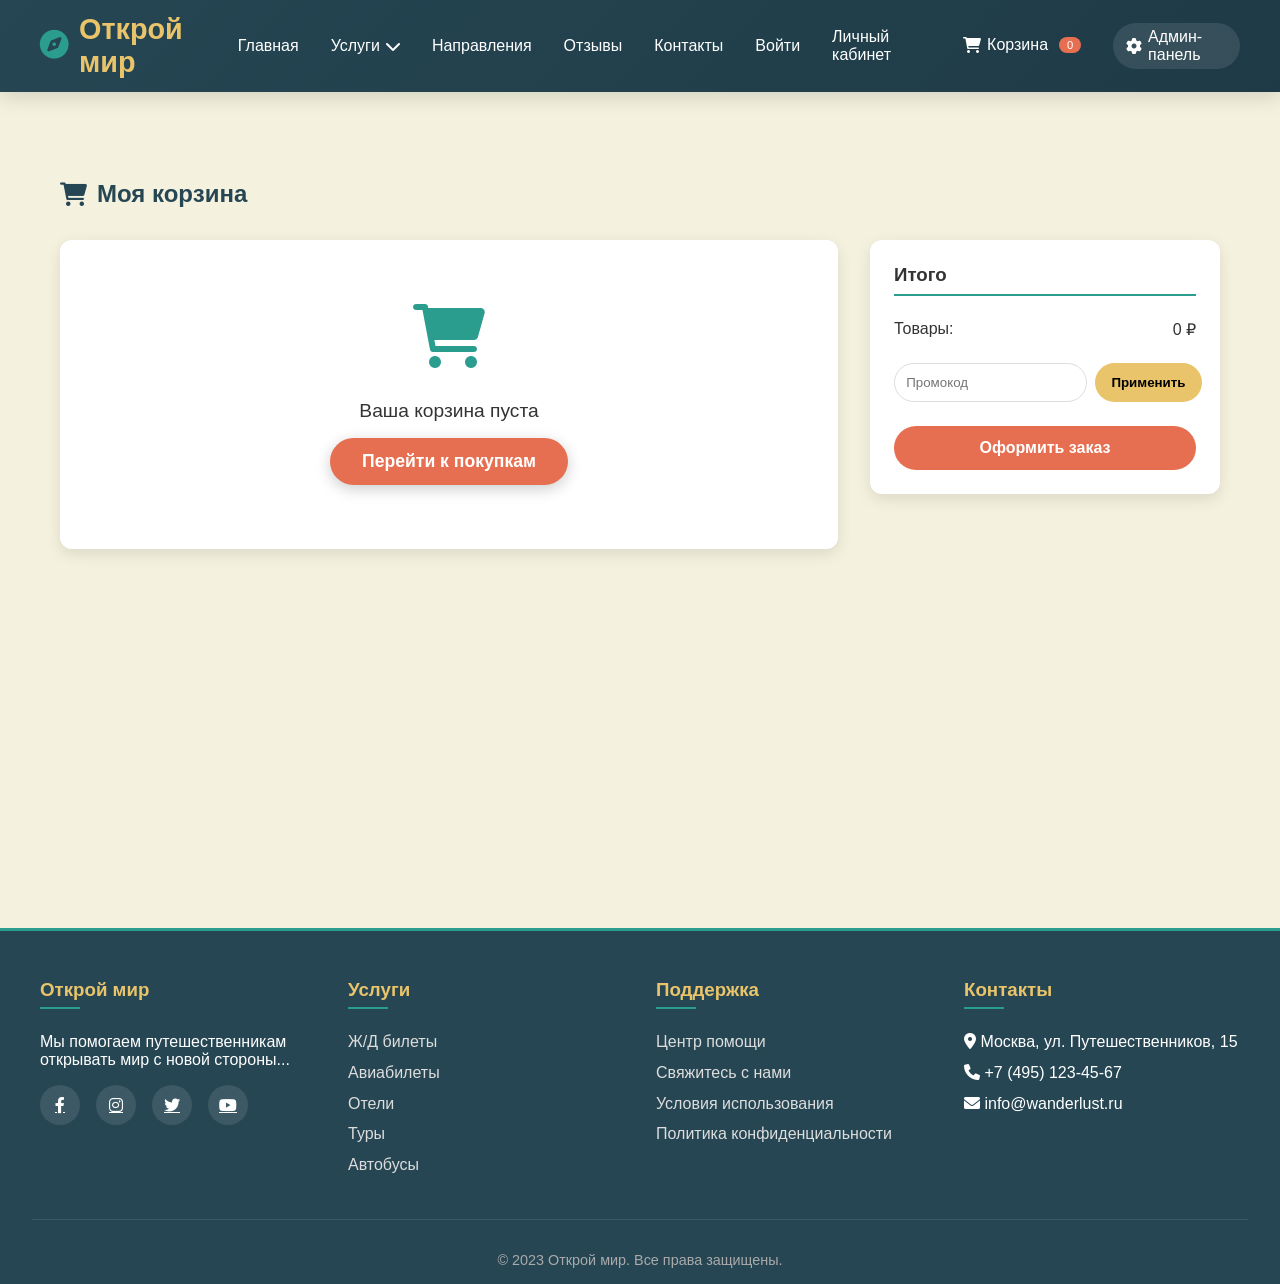
<file: cart.html>
<!DOCTYPE html>
<html lang="ru">
<head>
    <meta charset="UTF-8">
    <meta name="viewport" content="width=device-width, initial-scale=1.0">
    <meta name="description" content="Ваша корзина покупок на Открой мир. Просмотр выбранных авиабилетов, отелей, туров и Ж/Д билетов. Оформление заказа в несколько кликов.">
    <title>Корзина - Открой мир</title>
    <link rel="stylesheet" href="style.css">
    <link rel="stylesheet" href="cart.css">
    <link rel="stylesheet" href="https://cdnjs.cloudflare.com/ajax/libs/font-awesome/6.0.0/css/all.min.css">
    <meta name="robots" content="noindex, nofollow">
    <!-- Yandex.Metrika и Google Analytics (как на других страницах) -->
    <script type="text/javascript">
        (function(m,e,t,r,i,k,a){m[i]=m[i]||function(){(m[i].a=m[i].a||[]).push(arguments)};m[i].l=1*new Date();for(var j=0;j<document.scripts.length;j++){if(document.scripts[j].src===r){return;}}k=e.createElement(t),a=e.getElementsByTagName(t)[0],k.async=1,k.src=r,a.parentNode.insertBefore(k,a)})(window,document,'script','https://mc.yandex.ru/metrika/tag.js?id=107732237', 'ym');
        ym(107732237, 'init', {ssr:true, webvisor:true, clickmap:true, ecommerce:"dataLayer", referrer: document.referrer, url: location.href, accurateTrackBounce:true, trackLinks:true});
    </script>
    <noscript><div><img src="https://mc.yandex.ru/watch/107732237" style="position:absolute; left:-9999px;" alt="" /></div></noscript>
    <script async src="https://www.googletagmanager.com/gtag/js?id=G-TBL321M1W8"></script>
    <script>window.dataLayer=window.dataLayer||[];function gtag(){dataLayer.push(arguments);}gtag('js',new Date());gtag('config','G-TBL321M1W8');</script>
</head>
<body>
    <header id="header">
        <nav>
            <a href="index.html" class="logo"><i class="fas fa-compass"></i> Открой мир</a>
            <ul class="nav-links">
                <li><a href="index.html">Главная</a></li>
                <li class="dropdown">
                    <a href="#">Услуги <i class="fas fa-chevron-down"></i></a>
                    <div class="dropdown-content">
                        <a href="trains.html"><i class="fas fa-train"></i> Ж/Д билеты</a>
                        <a href="flights.html"><i class="fas fa-plane"></i> Авиабилеты</a>
                        <a href="hotels.html"><i class="fas fa-hotel"></i> Отели</a>
                        <a href="tours.html"><i class="fas fa-map-marked-alt"></i> Туры</a>
                        <a href="buses.html"><i class="fas fa-bus"></i> Автобусы</a>
                    </div>
                </li>
                <li><a href="destinations.html">Направления</a></li>
                <li><a href="reviews.html">Отзывы</a></li>
                <li><a href="index.html#contact">Контакты</a></li>
                <li><a href="login.html">Войти</a></li>
                <li><a href="profile.html">Личный кабинет</a></li>
                <li><a href="cart.html"><i class="fas fa-shopping-cart"></i> Корзина <span class="cart-count">0</span></a></li>
                <li><a href="admin.html" class="admin-link"><i class="fas fa-cog"></i> Админ-панель</a></li>
            </ul>
            <div class="menu-toggle"><i class="fas fa-bars"></i></div>
        </nav>
    </header>

    <div class="page-container">
        <section class="cart-page">
            <h1><i class="fas fa-shopping-cart"></i> Моя корзина</h1>
            <div class="cart-container">
                <div id="cart-items-container" class="cart-items-list">
                    <div class="empty-cart">
                        <i class="fas fa-shopping-cart fa-4x"></i>
                        <p>Ваша корзина пуста</p>
                        <a href="index.html" class="cta-button">Перейти к покупкам</a>
                    </div>
                </div>
                <div class="cart-summary">
                    <h3>Итого</h3>
                    <div class="summary-row">
                        <span>Товары:</span>
                        <span id="cart-total">0 ₽</span>
                    </div>
                    <form id="promo-form" class="promo-form">
                        <input type="text" id="promo-code" placeholder="Промокод">
                        <button type="submit">Применить</button>
                    </form>
                    <button id="checkout-btn" class="checkout-btn">Оформить заказ</button>
                </div>
            </div>
        </section>
    </div>

    <footer id="contact">
        <div class="footer-content">
            <div class="footer-column"><h3>Открой мир</h3><p>Мы помогаем путешественникам открывать мир с новой стороны...</p><div class="social-links"><a href="#"><i class="fab fa-facebook-f"></i></a><a href="#"><i class="fab fa-instagram"></i></a><a href="#"><i class="fab fa-twitter"></i></a><a href="#"><i class="fab fa-youtube"></i></a></div></div>
            <div class="footer-column"><h3>Услуги</h3><ul class="footer-links"><li><a href="trains.html">Ж/Д билеты</a></li><li><a href="flights.html">Авиабилеты</a></li><li><a href="hotels.html">Отели</a></li><li><a href="tours.html">Туры</a></li><li><a href="buses.html">Автобусы</a></li></ul></div>
            <div class="footer-column"><h3>Поддержка</h3><ul class="footer-links"><li><a href="#">Центр помощи</a></li><li><a href="#">Свяжитесь с нами</a></li><li><a href="#">Условия использования</a></li><li><a href="#">Политика конфиденциальности</a></li></ul></div>
            <div class="footer-column"><h3>Контакты</h3><ul class="footer-links"><li><i class="fas fa-map-marker-alt"></i> Москва, ул. Путешественников, 15</li><li><i class="fas fa-phone"></i> +7 (495) 123-45-67</li><li><i class="fas fa-envelope"></i> info@wanderlust.ru</li></ul></div>
        </div>
        <div class="copyright"><p>&copy; 2023 Открой мир. Все права защищены.</p></div>
    </footer>

    <script src="cart.js"></script>
    <script>
        document.querySelector('.menu-toggle').addEventListener('click', () => document.querySelector('.nav-links').classList.toggle('active'));
        window.addEventListener('scroll', () => {
            const header = document.getElementById('header');
            if (window.scrollY > 50) header.classList.add('header-scrolled');
            else header.classList.remove('header-scrolled');
        });
    </script>
</body>
</html>
</file>
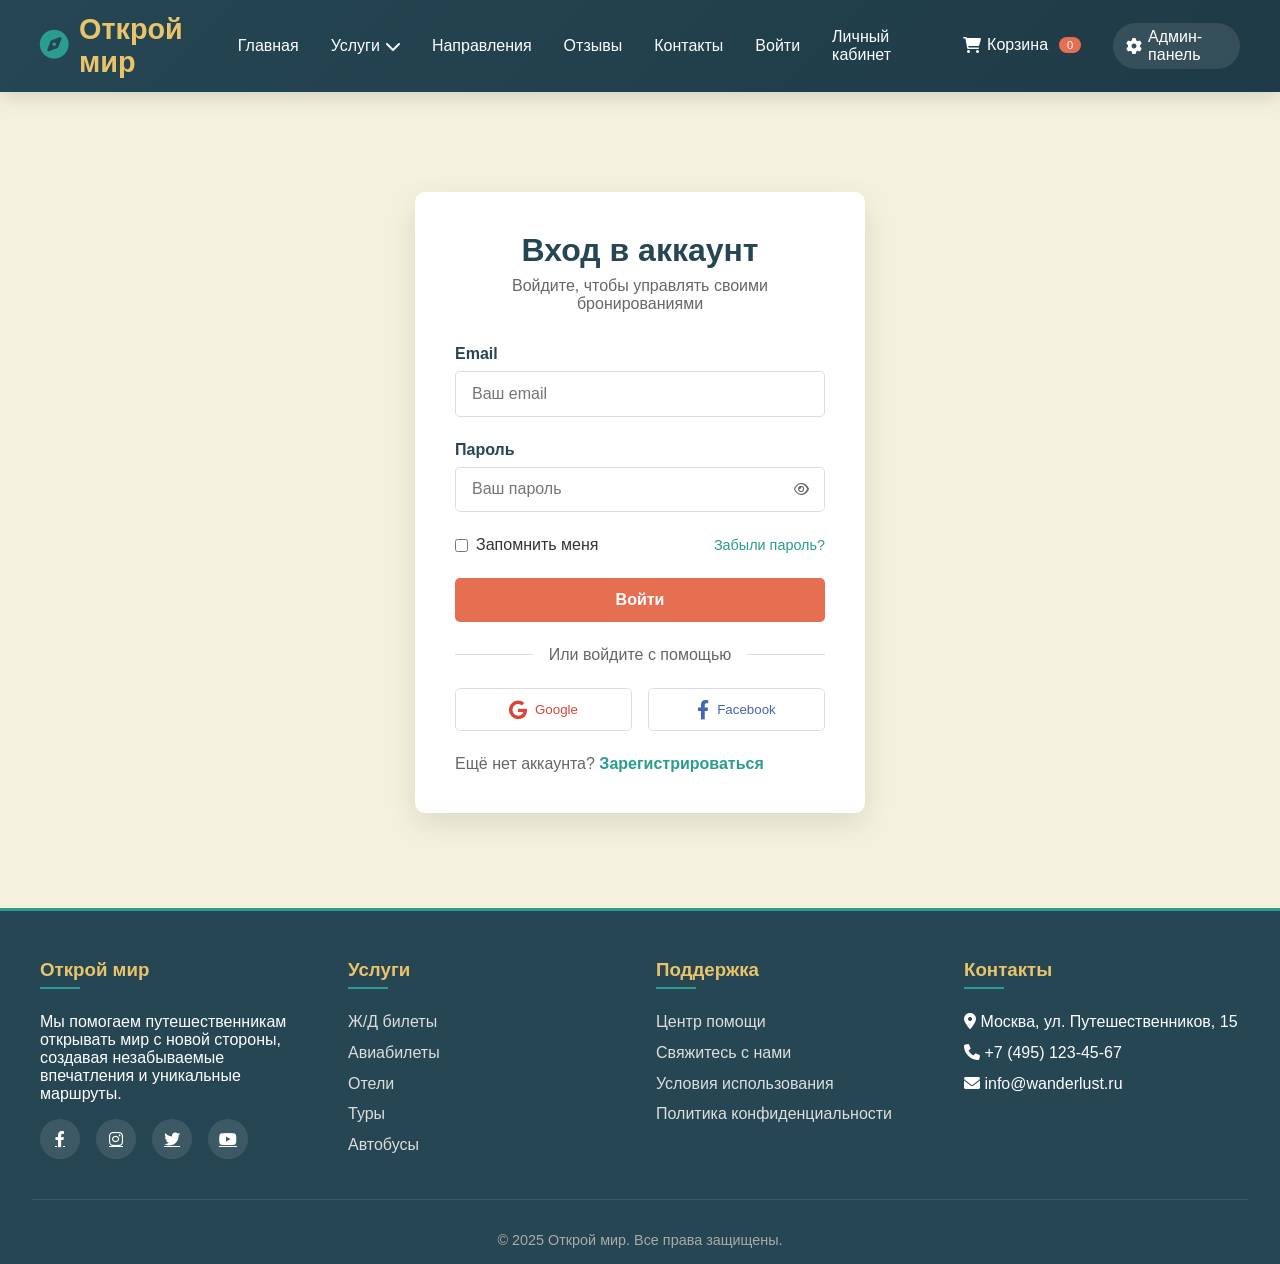
<file: login.html>
<!DOCTYPE html>
<html lang="ru">
<head>
    <meta charset="UTF-8">
    <meta name="viewport" content="width=device-width, initial-scale=1.0">
    <title>Вход - Открой мир</title>
    <link rel="stylesheet" href="style.css">
    <link rel="stylesheet" href="login.css">
    <link rel="stylesheet" href="https://cdnjs.cloudflare.com/ajax/libs/font-awesome/6.0.0/css/all.min.css">
    <meta name="robots" content="noindex, nofollow">
    <!-- Yandex.Metrika counter -->
    <script type="text/javascript">
        (function(m,e,t,r,i,k,a){m[i]=m[i]||function(){(m[i].a=m[i].a||[]).push(arguments)};m[i].l=1*new Date();for(var j=0;j<document.scripts.length;j++){if(document.scripts[j].src===r){return;}}k=e.createElement(t),a=e.getElementsByTagName(t)[0],k.async=1,k.src=r,a.parentNode.insertBefore(k,a)})(window,document,'script','https://mc.yandex.ru/metrika/tag.js?id=107732237', 'ym');
        ym(107732237, 'init', {ssr:true, webvisor:true, clickmap:true, ecommerce:"dataLayer", referrer: document.referrer, url: location.href, accurateTrackBounce:true, trackLinks:true});
    </script>
    <noscript><div><img src="https://mc.yandex.ru/watch/107732237" style="position:absolute; left:-9999px;" alt="" /></div></noscript>
    <script async src="https://www.googletagmanager.com/gtag/js?id=G-TBL321M1W8"></script>
    <script>window.dataLayer=window.dataLayer||[];function gtag(){dataLayer.push(arguments);}gtag('js',new Date());gtag('config','G-TBL321M1W8');</script>
</head>
<body>
    <header id="header">
        <nav>
            <a href="index.html" class="logo"><i class="fas fa-compass"></i> Открой мир</a>
            <ul class="nav-links">
                <li><a href="index.html">Главная</a></li>
                <li class="dropdown"><a href="#">Услуги <i class="fas fa-chevron-down"></i></a>
                    <div class="dropdown-content">
                        <a href="trains.html"><i class="fas fa-train"></i> Ж/Д билеты</a>
                        <a href="flights.html"><i class="fas fa-plane"></i> Авиабилеты</a>
                        <a href="hotels.html"><i class="fas fa-hotel"></i> Отели</a>
                        <a href="tours.html"><i class="fas fa-map-marked-alt"></i> Туры</a>
                        <a href="buses.html"><i class="fas fa-bus"></i> Автобусы</a>
                    </div>
                </li>
                <li><a href="destinations.html">Направления</a></li>
                <li><a href="reviews.html">Отзывы</a></li>
                <li><a href="index.html#contact">Контакты</a></li>
                <li><a href="login.html">Войти</a></li>
                <li><a href="profile.html">Личный кабинет</a></li>
                <li><a href="cart.html"><i class="fas fa-shopping-cart"></i> Корзина <span class="cart-count">0</span></a></li>
                <li><a href="admin.html" class="admin-link"><i class="fas fa-cog"></i> Админ-панель</a></li>
            </ul>
            <div class="menu-toggle"><i class="fas fa-bars"></i></div>
        </nav>
    </header>

    <!-- Добавлен контейнер page-container для отступа от фиксированной шапки -->
    <div class="page-container">
        <div class="auth-container">
            <div class="auth-card">
                <div class="auth-header">
                    <h1>Вход в аккаунт</h1>
                    <p>Войдите, чтобы управлять своими бронированиями</p>
                </div>
                
                <form class="auth-form" id="login-form">
                    <div class="form-group">
                        <label for="email">Email</label>
                        <input type="email" id="email" placeholder="Ваш email" required>
                    </div>
                    
                    <div class="form-group">
                        <label for="password">Пароль</label>
                        <div class="password-input">
                            <input type="password" id="password" placeholder="Ваш пароль" required>
                            <button type="button" class="toggle-password" id="toggle-password">
                                <i class="far fa-eye"></i>
                            </button>
                        </div>
                    </div>
                    
                    <div class="form-options">
                        <div class="remember-me">
                            <input type="checkbox" id="remember">
                            <label for="remember">Запомнить меня</label>
                        </div>
                        <a href="#" class="forgot-password">Забыли пароль?</a>
                    </div>
                    
                    <button type="submit" class="auth-button">Войти</button>
                    
                    <div class="auth-divider">
                        <span>Или войдите с помощью</span>
                    </div>
                    
                    <div class="social-auth">
                        <button type="button" class="social-button google-button"><i class="fab fa-google"></i><span>Google</span></button>
                        <button type="button" class="social-button facebook-button"><i class="fab fa-facebook-f"></i><span>Facebook</span></button>
                    </div>
                    
                    <div class="auth-footer">
                        <p>Ещё нет аккаунта? <a href="signup.html">Зарегистрироваться</a></p>
                    </div>
                </form>
            </div>
        </div>
    </div>

    <footer id="contact">
        <div class="footer-content">
            <div class="footer-column"><h3>Открой мир</h3><p>Мы помогаем путешественникам открывать мир с новой стороны, создавая незабываемые впечатления и уникальные маршруты.</p><div class="social-links"><a href="#"><i class="fab fa-facebook-f"></i></a><a href="#"><i class="fab fa-instagram"></i></a><a href="#"><i class="fab fa-twitter"></i></a><a href="#"><i class="fab fa-youtube"></i></a></div></div>
            <div class="footer-column"><h3>Услуги</h3><ul class="footer-links"><li><a href="trains.html">Ж/Д билеты</a></li><li><a href="flights.html">Авиабилеты</a></li><li><a href="hotels.html">Отели</a></li><li><a href="tours.html">Туры</a></li><li><a href="buses.html">Автобусы</a></li></ul></div>
            <div class="footer-column"><h3>Поддержка</h3><ul class="footer-links"><li><a href="#">Центр помощи</a></li><li><a href="#">Свяжитесь с нами</a></li><li><a href="#">Условия использования</a></li><li><a href="#">Политика конфиденциальности</a></li></ul></div>
            <div class="footer-column"><h3>Контакты</h3><ul class="footer-links"><li><i class="fas fa-map-marker-alt"></i> Москва, ул. Путешественников, 15</li><li><i class="fas fa-phone"></i> +7 (495) 123-45-67</li><li><i class="fas fa-envelope"></i> info@wanderlust.ru</li></ul></div>
        </div>
        <div class="copyright"><p>&copy; 2025 Открой мир. Все права защищены.</p></div>
    </footer>

    <script>
        document.querySelector('.menu-toggle').addEventListener('click', function() {
            document.querySelector('.nav-links').classList.toggle('active');
        });
        window.addEventListener('scroll', function() {
            const header = document.getElementById('header');
            if (window.scrollY > 50) header.classList.add('header-scrolled');
            else header.classList.remove('header-scrolled');
        });
        const togglePassword = document.getElementById('toggle-password');
        const passwordInput = document.getElementById('password');
        togglePassword.addEventListener('click', function() {
            const type = passwordInput.getAttribute('type') === 'password' ? 'text' : 'password';
            passwordInput.setAttribute('type', type);
            const icon = this.querySelector('i');
            if (type === 'password') {
                icon.classList.remove('fa-eye-slash');
                icon.classList.add('fa-eye');
            } else {
                icon.classList.remove('fa-eye');
                icon.classList.add('fa-eye-slash');
            }
        });
        document.getElementById('login-form').addEventListener('submit', function(e) {
            e.preventDefault();
            const email = document.getElementById('email').value;
            const password = document.getElementById('password').value;
            if (!email || !password) {
                alert('Пожалуйста, заполните все поля');
                return;
            }
            alert('Вход выполнен успешно!');
            window.location.href = 'profile.html';
        });
        document.querySelector('.google-button').addEventListener('click', () => alert('Функция входа через Google будет реализована позже'));
        document.querySelector('.facebook-button').addEventListener('click', () => alert('Функция входа через Facebook будет реализована позже'));
    </script>
</body>
</html>
</file>
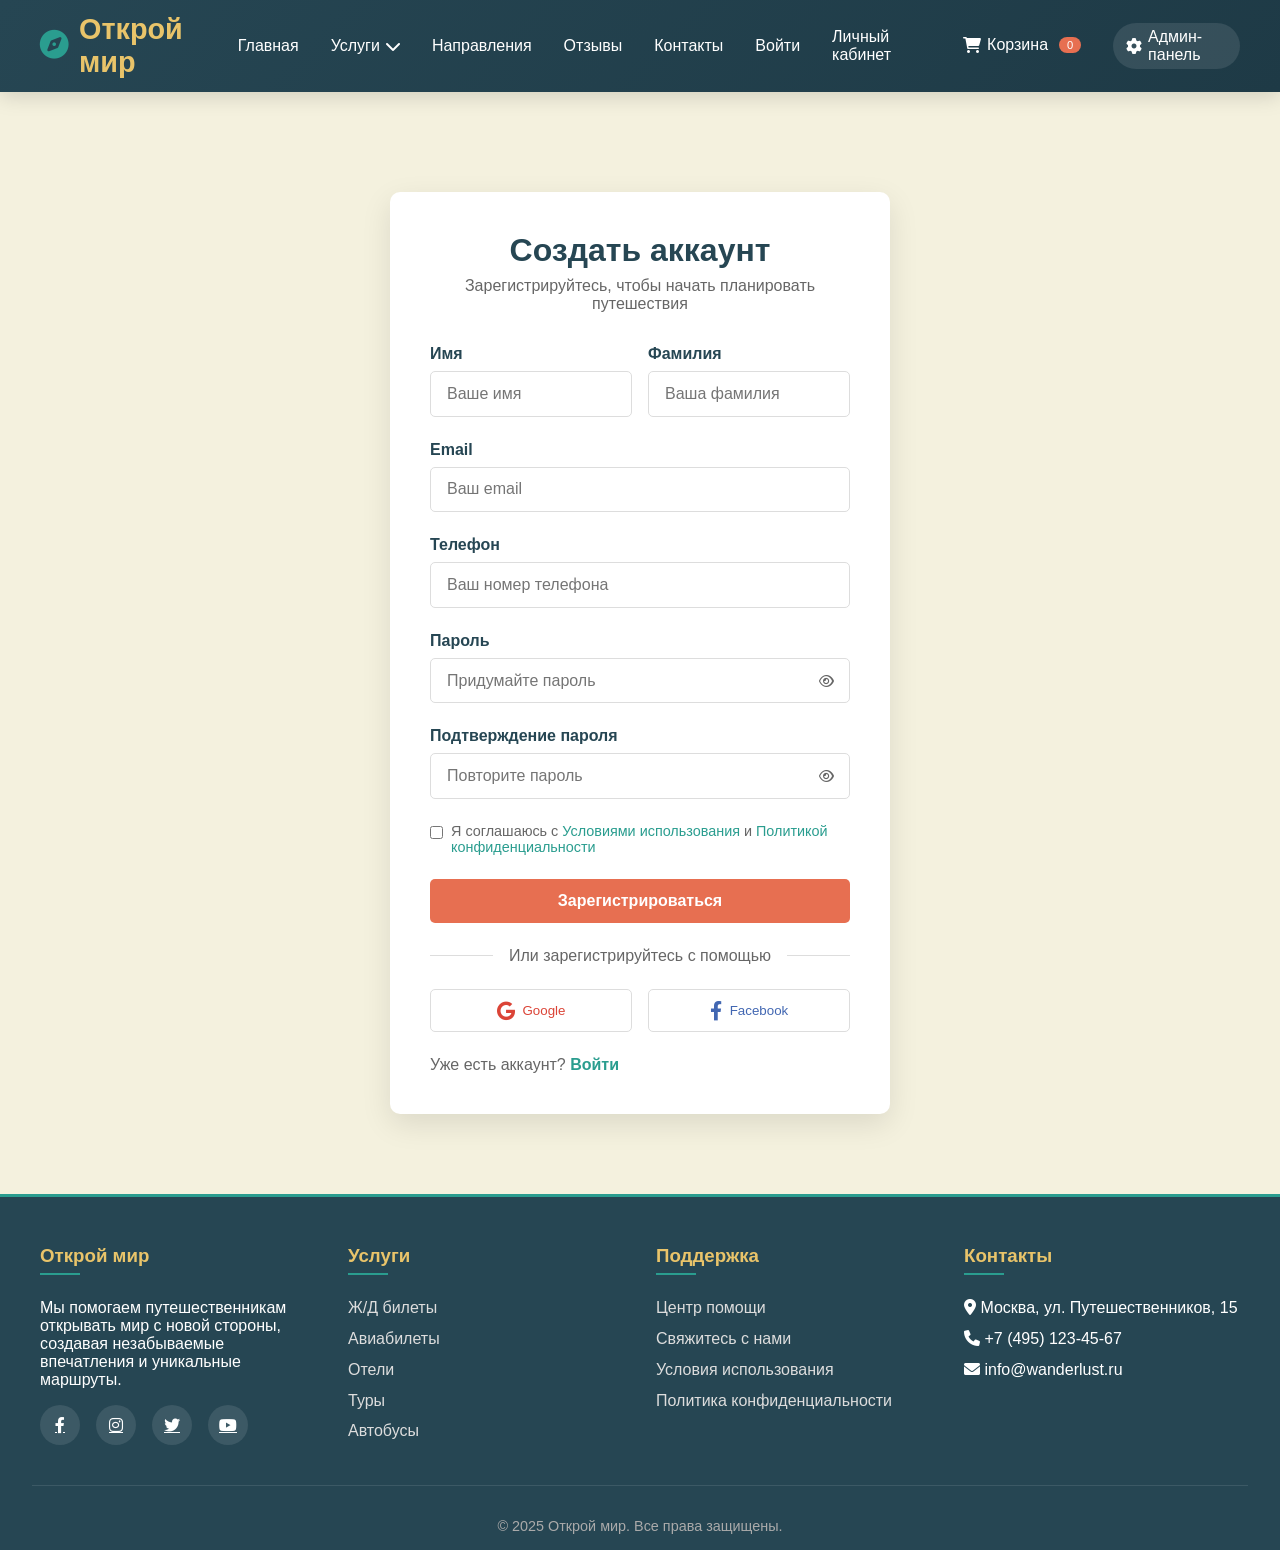
<file: signup.html>
<!DOCTYPE html>
<html lang="ru">
<head>
    <meta charset="UTF-8">
    <meta name="viewport" content="width=device-width, initial-scale=1.0">
    <title>Регистрация - Открой мир</title>
    <link rel="stylesheet" href="style.css">
    <link rel="stylesheet" href="signup.css">
    <link rel="stylesheet" href="https://cdnjs.cloudflare.com/ajax/libs/font-awesome/6.0.0/css/all.min.css">
    <meta name="robots" content="noindex, nofollow">
    <!-- Yandex.Metrika counter -->
    <script type="text/javascript">
        (function(m,e,t,r,i,k,a){m[i]=m[i]||function(){(m[i].a=m[i].a||[]).push(arguments)};m[i].l=1*new Date();for(var j=0;j<document.scripts.length;j++){if(document.scripts[j].src===r){return;}}k=e.createElement(t),a=e.getElementsByTagName(t)[0],k.async=1,k.src=r,a.parentNode.insertBefore(k,a)})(window,document,'script','https://mc.yandex.ru/metrika/tag.js?id=107732237', 'ym');
        ym(107732237, 'init', {ssr:true, webvisor:true, clickmap:true, ecommerce:"dataLayer", referrer: document.referrer, url: location.href, accurateTrackBounce:true, trackLinks:true});
    </script>
    <noscript><div><img src="https://mc.yandex.ru/watch/107732237" style="position:absolute; left:-9999px;" alt="" /></div></noscript>
    <script async src="https://www.googletagmanager.com/gtag/js?id=G-TBL321M1W8"></script>
    <script>window.dataLayer=window.dataLayer||[];function gtag(){dataLayer.push(arguments);}gtag('js',new Date());gtag('config','G-TBL321M1W8');</script>
</head>
<body>
    <header id="header">
        <nav>
            <a href="index.html" class="logo"><i class="fas fa-compass"></i> Открой мир</a>
            <ul class="nav-links">
                <li><a href="index.html">Главная</a></li>
                <li class="dropdown"><a href="#">Услуги <i class="fas fa-chevron-down"></i></a>
                    <div class="dropdown-content">
                        <a href="trains.html"><i class="fas fa-train"></i> Ж/Д билеты</a>
                        <a href="flights.html"><i class="fas fa-plane"></i> Авиабилеты</a>
                        <a href="hotels.html"><i class="fas fa-hotel"></i> Отели</a>
                        <a href="tours.html"><i class="fas fa-map-marked-alt"></i> Туры</a>
                        <a href="buses.html"><i class="fas fa-bus"></i> Автобусы</a>
                    </div>
                </li>
                <li><a href="destinations.html">Направления</a></li>
                <li><a href="reviews.html">Отзывы</a></li>
                <li><a href="index.html#contact">Контакты</a></li>
                <li><a href="login.html">Войти</a></li>
                <li><a href="profile.html">Личный кабинет</a></li>
                <li><a href="cart.html"><i class="fas fa-shopping-cart"></i> Корзина <span class="cart-count">0</span></a></li>
                <li><a href="admin.html" class="admin-link"><i class="fas fa-cog"></i> Админ-панель</a></li>
            </ul>
            <div class="menu-toggle"><i class="fas fa-bars"></i></div>
        </nav>
    </header>

    <!-- Добавлен контейнер page-container для отступа от фиксированной шапки -->
    <div class="page-container">
        <div class="auth-container">
            <div class="auth-card">
                <div class="auth-header">
                    <h1>Создать аккаунт</h1>
                    <p>Зарегистрируйтесь, чтобы начать планировать путешествия</p>
                </div>
                
                <form class="auth-form" id="signup-form">
                    <div class="form-row">
                        <div class="form-group">
                            <label for="first-name">Имя</label>
                            <input type="text" id="first-name" placeholder="Ваше имя" required>
                        </div>
                        <div class="form-group">
                            <label for="last-name">Фамилия</label>
                            <input type="text" id="last-name" placeholder="Ваша фамилия" required>
                        </div>
                    </div>
                    
                    <div class="form-group">
                        <label for="email">Email</label>
                        <input type="email" id="email" placeholder="Ваш email" required>
                    </div>
                    
                    <div class="form-group">
                        <label for="phone">Телефон</label>
                        <input type="tel" id="phone" placeholder="Ваш номер телефона" required>
                    </div>
                    
                    <div class="form-group">
                        <label for="password">Пароль</label>
                        <div class="password-input">
                            <input type="password" id="password" placeholder="Придумайте пароль" required>
                            <button type="button" class="toggle-password" data-target="password">
                                <i class="far fa-eye"></i>
                            </button>
                        </div>
                    </div>
                    
                    <div class="form-group">
                        <label for="confirm-password">Подтверждение пароля</label>
                        <div class="password-input">
                            <input type="password" id="confirm-password" placeholder="Повторите пароль" required>
                            <button type="button" class="toggle-password" data-target="confirm-password">
                                <i class="far fa-eye"></i>
                            </button>
                        </div>
                    </div>
                    
                    <div class="terms">
                        <input type="checkbox" id="terms" required>
                        <label for="terms">Я соглашаюсь с <a href="#">Условиями использования</a> и <a href="#">Политикой конфиденциальности</a></label>
                    </div>
                    
                    <button type="submit" class="auth-button">Зарегистрироваться</button>
                    
                    <div class="auth-divider">
                        <span>Или зарегистрируйтесь с помощью</span>
                    </div>
                    
                    <div class="social-auth">
                        <button type="button" class="social-button google-button"><i class="fab fa-google"></i><span>Google</span></button>
                        <button type="button" class="social-button facebook-button"><i class="fab fa-facebook-f"></i><span>Facebook</span></button>
                    </div>
                    
                    <div class="auth-footer">
                        <p>Уже есть аккаунт? <a href="login.html">Войти</a></p>
                    </div>
                </form>
            </div>
        </div>
    </div>

    <footer id="contact">
        <div class="footer-content">
            <div class="footer-column"><h3>Открой мир</h3><p>Мы помогаем путешественникам открывать мир с новой стороны, создавая незабываемые впечатления и уникальные маршруты.</p><div class="social-links"><a href="#"><i class="fab fa-facebook-f"></i></a><a href="#"><i class="fab fa-instagram"></i></a><a href="#"><i class="fab fa-twitter"></i></a><a href="#"><i class="fab fa-youtube"></i></a></div></div>
            <div class="footer-column"><h3>Услуги</h3><ul class="footer-links"><li><a href="trains.html">Ж/Д билеты</a></li><li><a href="flights.html">Авиабилеты</a></li><li><a href="hotels.html">Отели</a></li><li><a href="tours.html">Туры</a></li><li><a href="buses.html">Автобусы</a></li></ul></div>
            <div class="footer-column"><h3>Поддержка</h3><ul class="footer-links"><li><a href="#">Центр помощи</a></li><li><a href="#">Свяжитесь с нами</a></li><li><a href="#">Условия использования</a></li><li><a href="#">Политика конфиденциальности</a></li></ul></div>
            <div class="footer-column"><h3>Контакты</h3><ul class="footer-links"><li><i class="fas fa-map-marker-alt"></i> Москва, ул. Путешественников, 15</li><li><i class="fas fa-phone"></i> +7 (495) 123-45-67</li><li><i class="fas fa-envelope"></i> info@wanderlust.ru</li></ul></div>
        </div>
        <div class="copyright"><p>&copy; 2025 Открой мир. Все права защищены.</p></div>
    </footer>

    <script>
        document.querySelector('.menu-toggle').addEventListener('click', function() {
            document.querySelector('.nav-links').classList.toggle('active');
        });
        window.addEventListener('scroll', function() {
            const header = document.getElementById('header');
            if (window.scrollY > 50) header.classList.add('header-scrolled');
            else header.classList.remove('header-scrolled');
        });
        document.querySelectorAll('.toggle-password').forEach(btn => {
            btn.addEventListener('click', function() {
                const targetId = this.dataset.target;
                const input = document.getElementById(targetId);
                const type = input.getAttribute('type') === 'password' ? 'text' : 'password';
                input.setAttribute('type', type);
                const icon = this.querySelector('i');
                if (type === 'password') {
                    icon.classList.remove('fa-eye-slash');
                    icon.classList.add('fa-eye');
                } else {
                    icon.classList.remove('fa-eye');
                    icon.classList.add('fa-eye-slash');
                }
            });
        });
        document.getElementById('signup-form').addEventListener('submit', function(e) {
            e.preventDefault();
            const firstName = document.getElementById('first-name').value;
            const lastName = document.getElementById('last-name').value;
            const email = document.getElementById('email').value;
            const phone = document.getElementById('phone').value;
            const password = document.getElementById('password').value;
            const confirm = document.getElementById('confirm-password').value;
            const terms = document.getElementById('terms').checked;
            if (!firstName || !lastName || !email || !phone || !password || !confirm) {
                alert('Пожалуйста, заполните все поля');
                return;
            }
            if (password !== confirm) {
                alert('Пароли не совпадают');
                return;
            }
            if (!terms) {
                alert('Необходимо принять условия использования');
                return;
            }
            alert('Регистрация прошла успешно!');
            window.location.href = 'profile.html';
        });
        document.querySelector('.google-button').addEventListener('click', () => alert('Функция регистрации через Google будет реализована позже'));
        document.querySelector('.facebook-button').addEventListener('click', () => alert('Функция регистрации через Facebook будет реализована позже'));
    </script>
</body>
</html>
</file>
<file: style.css>
:root {
    --primary: #2A9D8F;
    --secondary: #E9C46A;
    --accent: #E76F51;
    --dark: #264653;
    --light: #F4F1DE;
    --text: #333333;
}

* {
    margin: 0;
    padding: 0;
    box-sizing: border-box;
    font-family: 'Segoe UI', Tahoma, Geneva, Verdana, sans-serif;
}

body {
    background-color: var(--light);
    color: var(--text);
    overflow-x: hidden;
    background-color: var(--light);
    color: var(--text);
    overflow-x: hidden;
    padding-top: 80px;   /* ← ЭТА СТРОКА РЕШАЕТ ПРОБЛЕМУ НАВСЕГДА */
}

/* ========== НОВАЯ УЛУЧШЕННАЯ ШАПКА ========== */
header {
    background: linear-gradient(135deg, var(--dark) 0%, #1e3a46 100%);
    color: white;
    padding: 0.8rem 2rem;
    position: fixed;
    width: 100%;
    top: 0;
    z-index: 1000;
    box-shadow: 0 4px 20px rgba(0, 0, 0, 0.15);
    transition: all 0.3s ease;
}

.header-scrolled {
    padding: 0.5rem 2rem;
    background: rgba(30, 58, 70, 0.98);
    box-shadow: 0 8px 25px rgba(0, 0, 0, 0.2);
}

nav {
    display: flex;
    justify-content: space-between;
    align-items: center;
    max-width: 1200px;
    margin: 0 auto;
}

.logo {
    font-size: 1.8rem;
    font-weight: 700;
    color: var(--secondary);
    display: flex;
    align-items: center;
    text-decoration: none;
}
.logo i {
    margin-right: 10px;
    color: var(--primary);
}

.nav-links {
    display: flex;
    list-style: none;
    gap: 2rem;
    align-items: center;
}
.nav-links li {
    position: relative;
}
.nav-links a {
    color: white;
    text-decoration: none;
    font-weight: 500;
    transition: color 0.3s;
    position: relative;
    display: inline-flex;
    align-items: center;
    gap: 6px;
}
.nav-links a:hover {
    color: var(--secondary);
}
.nav-links a::after {
    content: '';
    position: absolute;
    width: 0;
    height: 2px;
    bottom: -5px;
    left: 0;
    background-color: var(--secondary);
    transition: width 0.3s;
}
.nav-links a:hover::after {
    width: 100%;
}

.dropdown-content {
    display: none;
    position: absolute;
    background-color: white;
    min-width: 200px;
    box-shadow: 0 8px 16px rgba(0,0,0,0.2);
    z-index: 1;
    border-radius: 5px;
    top: 100%;
    left: 0;
}
.dropdown-content a {
    color: var(--dark);
    padding: 12px 16px;
    display: block;
    transition: background-color 0.3s;
}
.dropdown-content a:hover {
    background-color: var(--light);
    color: var(--dark);
}
.dropdown:hover .dropdown-content {
    display: block;
}

.menu-toggle {
    display: none;
    cursor: pointer;
    font-size: 1.5rem;
}

.cart-count {
    background: var(--accent);
    border-radius: 30px;
    padding: 2px 8px;
    font-size: 0.7rem;
    margin-left: 5px;
}
.admin-link {
    background: rgba(255,255,255,0.1);
    border-radius: 30px;
    padding: 0.3rem 0.8rem !important;
}
.admin-link:hover {
    background: var(--primary);
}

/* ========== ВСЕ СТАРЫЕ СТИЛИ (СЛАЙДЕР, УСЛУГИ, КАРТОЧКИ И Т.Д.) ========== */
.page-container {
    margin-top: 80px;
    min-height: calc(100vh - 200px);
}

.slider {
    position: relative;
    height: 70vh;
    overflow: hidden;
}
.slides {
    position: relative;
    width: 100%;
    height: 100%;
}
.slide {
    position: absolute;
    top: 0;
    left: 0;
    width: 100%;
    height: 100%;
    opacity: 0;
    transition: opacity 1s ease-in-out;
    display: flex;
    align-items: center;
    justify-content: center;
    text-align: center;
    color: white;
}
.slide.active {
    opacity: 1;
}
.slide-image {
    position: absolute;
    top: 0;
    left: 0;
    width: 100%;
    height: 100%;
    object-fit: cover;
    z-index: -1;
}
.slide::after {
    content: '';
    position: absolute;
    top: 0;
    left: 0;
    width: 100%;
    height: 100%;
    background: linear-gradient(rgba(0, 0, 0, 0.4), rgba(0, 0, 0, 0.3));
    z-index: 0;
}
.slide-content {
    max-width: 800px;
    padding: 0 2rem;
    animation: fadeInUp 1s ease-out;
    position: relative;
    z-index: 1;
}
.slide h1 {
    font-size: 3.5rem;
    margin-bottom: 1rem;
    text-shadow: 2px 2px 8px rgba(0, 0, 0, 0.5);
}
.slide p {
    font-size: 1.2rem;
    margin-bottom: 2rem;
    line-height: 1.6;
}
.cta-button {
    display: inline-block;
    background-color: var(--accent);
    color: white;
    padding: 0.8rem 2rem;
    border-radius: 50px;
    text-decoration: none;
    font-weight: 600;
    font-size: 1.1rem;
    transition: all 0.3s;
    box-shadow: 0 4px 15px rgba(0, 0, 0, 0.2);
}
.cta-button:hover {
    background-color: var(--primary);
    transform: translateY(-3px);
    box-shadow: 0 6px 20px rgba(0, 0, 0, 0.3);
}
.slider-btn {
    position: absolute;
    top: 50%;
    transform: translateY(-50%);
    background: rgba(255, 255, 255, 0.2);
    border: none;
    color: white;
    font-size: 1.5rem;
    padding: 1rem;
    cursor: pointer;
    transition: all 0.3s;
    backdrop-filter: blur(5px);
    z-index: 10;
}
.slider-btn:hover {
    background: rgba(255, 255, 255, 0.3);
}
.prev-btn {
    left: 2rem;
}
.next-btn {
    right: 2rem;
}
.slider-dots {
    position: absolute;
    bottom: 2rem;
    left: 50%;
    transform: translateX(-50%);
    display: flex;
    gap: 0.5rem;
    z-index: 10;
}
.dot {
    width: 12px;
    height: 12px;
    border-radius: 50%;
    background: rgba(255, 255, 255, 0.5);
    cursor: pointer;
    transition: all 0.3s;
}
.dot.active {
    background: white;
    transform: scale(1.2);
}

.services {
    padding: 5rem 2rem;
    max-width: 1200px;
    margin: 0 auto;
}
.section-title {
    text-align: center;
    margin-bottom: 3rem;
    color: var(--dark);
    position: relative;
}
.section-title::after {
    content: '';
    position: absolute;
    width: 80px;
    height: 4px;
    background-color: var(--primary);
    bottom: -10px;
    left: 50%;
    transform: translateX(-50%);
    border-radius: 2px;
}
.services-grid {
    display: grid;
    grid-template-columns: repeat(auto-fit, minmax(300px, 1fr));
    gap: 2rem;
}
.service-card {
    background: white;
    border-radius: 10px;
    overflow: hidden;
    box-shadow: 0 5px 15px rgba(0, 0, 0, 0.1);
    transition: transform 0.3s, box-shadow 0.3s;
    text-decoration: none;
    color: inherit;
    display: block;
    opacity: 0;
    transform: translateY(30px);
}
.service-card.visible {
    opacity: 1;
    transform: translateY(0);
}
.service-card:hover {
    transform: translateY(-10px);
    box-shadow: 0 15px 30px rgba(0, 0, 0, 0.15);
}
.service-icon {
    background-color: var(--primary);
    color: white;
    font-size: 2.5rem;
    padding: 1.5rem;
    text-align: center;
}
.service-content {
    padding: 1.5rem;
}
.service-content h3 {
    margin-bottom: 1rem;
    color: var(--dark);
}

/* ========== НОВЫЙ ЕДИНЫЙ ФУТЕР ========== */
footer {
    background-color: var(--dark);
    color: white;
    padding: 3rem 2rem 1rem;
    margin-top: 3rem;
    border-top: 3px solid var(--primary);
}
.footer-content {
    max-width: 1200px;
    margin: 0 auto;
    display: grid;
    grid-template-columns: repeat(auto-fit, minmax(250px, 1fr));
    gap: 2rem;
    margin-bottom: 2rem;
}
.footer-column h3 {
    margin-bottom: 1.5rem;
    color: var(--secondary);
    position: relative;
    padding-bottom: 0.5rem;
}
.footer-column h3::after {
    content: '';
    position: absolute;
    left: 0;
    bottom: 0;
    width: 40px;
    height: 2px;
    background-color: var(--primary);
}
.footer-links {
    list-style: none;
}
.footer-links li {
    margin-bottom: 0.8rem;
}
.footer-links a {
    color: #ddd;
    text-decoration: none;
    transition: color 0.3s;
    display: inline-flex;
    align-items: center;
    gap: 6px;
}
.footer-links a:hover {
    color: var(--secondary);
}
.social-links {
    display: flex;
    gap: 1rem;
    margin-top: 1rem;
}
.social-links a {
    display: flex;
    align-items: center;
    justify-content: center;
    width: 40px;
    height: 40px;
    background-color: rgba(255, 255, 255, 0.1);
    border-radius: 50%;
    color: white;
    transition: all 0.3s;
}
.social-links a:hover {
    background-color: var(--primary);
    transform: translateY(-3px);
}
.copyright {
    text-align: center;
    padding-top: 2rem;
    border-top: 1px solid rgba(255, 255, 255, 0.1);
    font-size: 0.9rem;
    color: #aaa;
}

@keyframes fadeInUp {
    from {
        opacity: 0;
        transform: translateY(30px);
    }
    to {
        opacity: 1;
        transform: translateY(0);
    }
}

/* ========== АДАПТИВ (мобильное меню и футер) ========== */
@media (max-width: 768px) {
    .nav-links {
        display: none;
        position: absolute;
        top: 100%;
        left: 0;
        width: 100%;
        background-color: var(--dark);
        flex-direction: column;
        padding: 1rem 0;
        box-shadow: 0 5px 10px rgba(0, 0, 0, 0.1);
        gap: 0;
    }
    .nav-links.active {
        display: flex;
    }
    .nav-links li {
        margin: 0;
        text-align: center;
    }
    .nav-links a {
        display: block;
        padding: 0.8rem 1rem;
    }
    .dropdown-content {
        position: static;
        box-shadow: none;
        background-color: rgba(255, 255, 255, 0.1);
    }
    .dropdown-content a {
        color: white;
        padding-left: 2rem;
    }
    .menu-toggle {
        display: block;
    }
    .slider {
        height: 60vh;
    }
    .slide h1 {
        font-size: 2.5rem;
    }
    .services-grid {
        grid-template-columns: 1fr;
    }
    .footer-content {
        grid-template-columns: 1fr;
        text-align: center;
    }
    .footer-column h3::after {
        left: 50%;
        transform: translateX(-50%);
    }
    .social-links {
        justify-content: center;
    }
}
@media (max-width: 480px) {
    .slider {
        height: 50vh;
    }
    .slide h1 {
        font-size: 2rem;
    }
}
</file>
<file: cart.css>
/* cart.css */
:root {
    --primary: #2A9D8F;
    --secondary: #E9C46A;
    --accent: #E76F51;
    --dark: #264653;
    --light: #F4F1DE;
    --text: #333333;
}

.cart-page {
    max-width: 1200px;
    margin: 100px auto 60px;
    padding: 0 20px;
}

.cart-page h1 {
    margin-bottom: 2rem;
    color: var(--dark);
    display: flex;
    align-items: center;
    gap: 10px;
}

.cart-container {
    display: grid;
    grid-template-columns: 1fr 350px;
    gap: 2rem;
}

.cart-items-list {
    background: white;
    border-radius: 12px;
    box-shadow: 0 5px 15px rgba(0,0,0,0.1);
    overflow: hidden;
}

.cart-item {
    display: grid;
    grid-template-columns: 100px 1fr auto;
    gap: 1rem;
    padding: 1.5rem;
    border-bottom: 1px solid #eee;
    align-items: center;
}

.cart-item:last-child {
    border-bottom: none;
}

.cart-item-image {
    width: 100px;
    height: 100px;
    object-fit: cover;
    border-radius: 8px;
}

.cart-item-details h3 {
    margin-bottom: 0.3rem;
    color: var(--dark);
}

.item-type {
    color: var(--primary);
    font-size: 0.85rem;
    margin-bottom: 0.3rem;
}

.item-price {
    font-weight: 700;
    color: var(--accent);
    margin-top: 0.5rem;
}

.cart-item-actions {
    display: flex;
    flex-direction: column;
    align-items: flex-end;
    gap: 0.8rem;
}

.quantity-control {
    display: flex;
    align-items: center;
    gap: 0.5rem;
    background: #f5f5f5;
    padding: 0.3rem 0.8rem;
    border-radius: 30px;
}

.qty-btn {
    background: white;
    border: 1px solid #ddd;
    width: 28px;
    height: 28px;
    border-radius: 50%;
    cursor: pointer;
    font-weight: bold;
    transition: all 0.2s;
}

.qty-btn:hover {
    background: var(--primary);
    color: white;
    border-color: var(--primary);
}

.qty-value {
    font-weight: 600;
    min-width: 30px;
    text-align: center;
}

.remove-item-btn {
    background: none;
    border: none;
    color: #dc3545;
    cursor: pointer;
    font-size: 0.85rem;
    display: flex;
    align-items: center;
    gap: 5px;
    transition: color 0.2s;
}

.remove-item-btn:hover {
    color: #a71d2a;
}

.cart-summary {
    background: white;
    border-radius: 12px;
    box-shadow: 0 5px 15px rgba(0,0,0,0.1);
    padding: 1.5rem;
    height: fit-content;
    position: sticky;
    top: 100px;
}

.cart-summary h3 {
    margin-bottom: 1.5rem;
    padding-bottom: 0.5rem;
    border-bottom: 2px solid var(--primary);
}

.summary-row {
    display: flex;
    justify-content: space-between;
    margin-bottom: 1rem;
    font-size: 1rem;
}

.summary-row.total {
    font-size: 1.3rem;
    font-weight: 700;
    margin-top: 1rem;
    padding-top: 1rem;
    border-top: 1px solid #ddd;
    color: var(--dark);
}

.promo-form {
    display: flex;
    gap: 0.5rem;
    margin: 1.5rem 0;
}

.promo-form input {
    flex: 1;
    padding: 0.7rem;
    border: 1px solid #ddd;
    border-radius: 50px;
}

.promo-form button {
    background: var(--secondary);
    border: none;
    padding: 0 1rem;
    border-radius: 50px;
    cursor: pointer;
    font-weight: 600;
}

#checkout-btn {
    width: 100%;
    background: var(--accent);
    color: white;
    padding: 0.8rem;
    border: none;
    border-radius: 50px;
    font-size: 1rem;
    font-weight: 700;
    cursor: pointer;
    transition: all 0.3s;
}

#checkout-btn:hover {
    background: var(--primary);
    transform: translateY(-2px);
}

.empty-cart {
    text-align: center;
    padding: 4rem;
    background: white;
    border-radius: 12px;
}

.empty-cart i {
    color: var(--primary);
    margin-bottom: 1rem;
}

.empty-cart p {
    margin: 1rem 0;
    font-size: 1.2rem;
}

@media (max-width: 768px) {
    .cart-container {
        grid-template-columns: 1fr;
    }
    .cart-item {
        grid-template-columns: 80px 1fr;
        grid-template-areas: 
            "image details"
            "actions actions";
    }
    .cart-item-image {
        grid-area: image;
        width: 80px;
        height: 80px;
    }
    .cart-item-details {
        grid-area: details;
    }
    .cart-item-actions {
        grid-area: actions;
        flex-direction: row;
        justify-content: space-between;
        align-items: center;
        margin-top: 1rem;
    }
    .cart-summary {
        position: static;
    }
}
</file>
<file: login.css>
:root {
    --primary: #2A9D8F;
    --secondary: #E9C46A;
    --accent: #E76F51;
    --dark: #264653;
    --light: #F4F1DE;
    --text: #333333;
}

* {
    margin: 0;
    padding: 0;
    box-sizing: border-box;
    font-family: 'Segoe UI', Tahoma, Geneva, Verdana, sans-serif;
}

body {
    background-color: var(--light);
    color: var(--text);
    overflow-x: hidden;
    display: flex;
    flex-direction: column;
    min-height: 100vh;
}

.page-container {
    margin-top: 80px;
    min-height: calc(100vh - 200px);
}

.auth-container {
    display: flex;
    justify-content: center;
    align-items: center;
    flex-grow: 1;
    padding: 2rem;
}
.auth-card {
    background: white;
    border-radius: 10px;
    box-shadow: 0 10px 30px rgba(0, 0, 0, 0.1);
    width: 100%;
    max-width: 450px;
    padding: 2.5rem;
    text-align: center;
}
.auth-header {
    margin-bottom: 2rem;
}
.auth-header h1 {
    color: var(--dark);
    margin-bottom: 0.5rem;
}
.auth-header p {
    color: #666;
}
.auth-form {
    text-align: left;
}
.form-group {
    margin-bottom: 1.5rem;
}
.form-group label {
    display: block;
    margin-bottom: 0.5rem;
    font-weight: 600;
    color: var(--dark);
}
.form-group input {
    width: 100%;
    padding: 0.8rem 1rem;
    border: 1px solid #ddd;
    border-radius: 5px;
    font-size: 1rem;
    transition: border-color 0.3s;
}
.form-group input:focus {
    border-color: var(--primary);
    outline: none;
}
.password-input {
    position: relative;
}
.toggle-password {
    position: absolute;
    right: 1rem;
    top: 50%;
    transform: translateY(-50%);
    background: none;
    border: none;
    color: #666;
    cursor: pointer;
}
.form-options {
    display: flex;
    justify-content: space-between;
    align-items: center;
    margin-bottom: 1.5rem;
}
.remember-me {
    display: flex;
    align-items: center;
}
.remember-me input {
    margin-right: 0.5rem;
}
.forgot-password {
    color: var(--primary);
    text-decoration: none;
    font-size: 0.9rem;
}
.forgot-password:hover {
    text-decoration: underline;
}
.auth-button {
    display: block;
    width: 100%;
    background-color: var(--accent);
    color: white;
    padding: 0.8rem;
    border: none;
    border-radius: 5px;
    font-size: 1rem;
    font-weight: 600;
    cursor: pointer;
    transition: all 0.3s;
    margin-bottom: 1.5rem;
}
.auth-button:hover {
    background-color: var(--primary);
    transform: translateY(-2px);
    box-shadow: 0 4px 10px rgba(0, 0, 0, 0.2);
}
.auth-divider {
    display: flex;
    align-items: center;
    margin: 1.5rem 0;
    color: #666;
}
.auth-divider::before,
.auth-divider::after {
    content: '';
    flex: 1;
    border-bottom: 1px solid #ddd;
}
.auth-divider span {
    padding: 0 1rem;
}
.social-auth {
    display: flex;
    gap: 1rem;
    margin-bottom: 1.5rem;
}
.social-button {
    flex: 1;
    display: flex;
    justify-content: center;
    align-items: center;
    padding: 0.7rem;
    border: 1px solid #ddd;
    border-radius: 5px;
    background: white;
    cursor: pointer;
    transition: all 0.3s;
}
.social-button:hover {
    background-color: #f5f5f5;
    transform: translateY(-2px);
}
.social-button i {
    margin-right: 0.5rem;
    font-size: 1.2rem;
}
.google-button {
    color: #DB4437;
}
.facebook-button {
    color: #4267B2;
}
.auth-footer {
    margin-top: 1.5rem;
    color: #666;
}
.auth-footer a {
    color: var(--primary);
    text-decoration: none;
    font-weight: 600;
}
.auth-footer a:hover {
    text-decoration: underline;
}

@media (max-width: 768px) {
    .auth-card {
        padding: 2rem 1.5rem;
    }
    .form-options {
        flex-direction: column;
        align-items: flex-start;
        gap: 1rem;
    }
    .social-auth {
        flex-direction: column;
    }
}
</file>
<file: signup.css>
:root {
    --primary: #2A9D8F;
    --secondary: #E9C46A;
    --accent: #E76F51;
    --dark: #264653;
    --light: #F4F1DE;
    --text: #333333;
}

* {
    margin: 0;
    padding: 0;
    box-sizing: border-box;
    font-family: 'Segoe UI', Tahoma, Geneva, Verdana, sans-serif;
}

body {
    background-color: var(--light);
    color: var(--text);
    overflow-x: hidden;
    display: flex;
    flex-direction: column;
    min-height: 100vh;
}

/* Контейнер для формы регистрации */
.auth-container {
    display: flex;
    justify-content: center;
    align-items: center;
    flex-grow: 1;
    padding: 2rem;
}
.auth-card {
    background: white;
    border-radius: 10px;
    box-shadow: 0 10px 30px rgba(0, 0, 0, 0.1);
    width: 100%;
    max-width: 500px;
    padding: 2.5rem;
    text-align: center;
}
.auth-header {
    margin-bottom: 2rem;
}
.auth-header h1 {
    color: var(--dark);
    margin-bottom: 0.5rem;
}
.auth-header p {
    color: #666;
}
.auth-form {
    text-align: left;
}
.form-group {
    margin-bottom: 1.5rem;
}
.form-group label {
    display: block;
    margin-bottom: 0.5rem;
    font-weight: 600;
    color: var(--dark);
}
.form-group input, .form-group select {
    width: 100%;
    padding: 0.8rem 1rem;
    border: 1px solid #ddd;
    border-radius: 5px;
    font-size: 1rem;
    transition: border-color 0.3s;
}
.form-group input:focus, .form-group select:focus {
    border-color: var(--primary);
    outline: none;
}
.form-row {
    display: grid;
    grid-template-columns: 1fr 1fr;
    gap: 1rem;
}
.password-input {
    position: relative;
}
.toggle-password {
    position: absolute;
    right: 1rem;
    top: 50%;
    transform: translateY(-50%);
    background: none;
    border: none;
    color: #666;
    cursor: pointer;
}
.terms {
    display: flex;
    align-items: flex-start;
    margin-bottom: 1.5rem;
}
.terms input {
    margin-right: 0.5rem;
    margin-top: 0.2rem;
}
.terms label {
    font-size: 0.9rem;
    color: #666;
    text-align: left;
}
.terms a {
    color: var(--primary);
    text-decoration: none;
}
.terms a:hover {
    text-decoration: underline;
}
.auth-button {
    display: block;
    width: 100%;
    background-color: var(--accent);
    color: white;
    padding: 0.8rem;
    border: none;
    border-radius: 5px;
    font-size: 1rem;
    font-weight: 600;
    cursor: pointer;
    transition: all 0.3s;
    margin-bottom: 1.5rem;
}
.auth-button:hover {
    background-color: var(--primary);
    transform: translateY(-2px);
    box-shadow: 0 4px 10px rgba(0, 0, 0, 0.2);
}
.auth-divider {
    display: flex;
    align-items: center;
    margin: 1.5rem 0;
    color: #666;
}
.auth-divider::before,
.auth-divider::after {
    content: '';
    flex: 1;
    border-bottom: 1px solid #ddd;
}
.auth-divider span {
    padding: 0 1rem;
}
.social-auth {
    display: flex;
    gap: 1rem;
    margin-bottom: 1.5rem;
}
.social-button {
    flex: 1;
    display: flex;
    justify-content: center;
    align-items: center;
    padding: 0.7rem;
    border: 1px solid #ddd;
    border-radius: 5px;
    background: white;
    cursor: pointer;
    transition: all 0.3s;
}
.social-button:hover {
    background-color: #f5f5f5;
    transform: translateY(-2px);
}
.social-button i {
    margin-right: 0.5rem;
    font-size: 1.2rem;
}
.google-button { color: #DB4437; }
.facebook-button { color: #4267B2; }
.auth-footer {
    margin-top: 1.5rem;
    color: #666;
}
.auth-footer a {
    color: var(--primary);
    text-decoration: none;
    font-weight: 600;
}
.auth-footer a:hover {
    text-decoration: underline;
}

@media (max-width: 768px) {
    .auth-card {
        padding: 2rem 1.5rem;
    }
    .form-row {
        grid-template-columns: 1fr;
    }
    .social-auth {
        flex-direction: column;
    }
}
</file>
